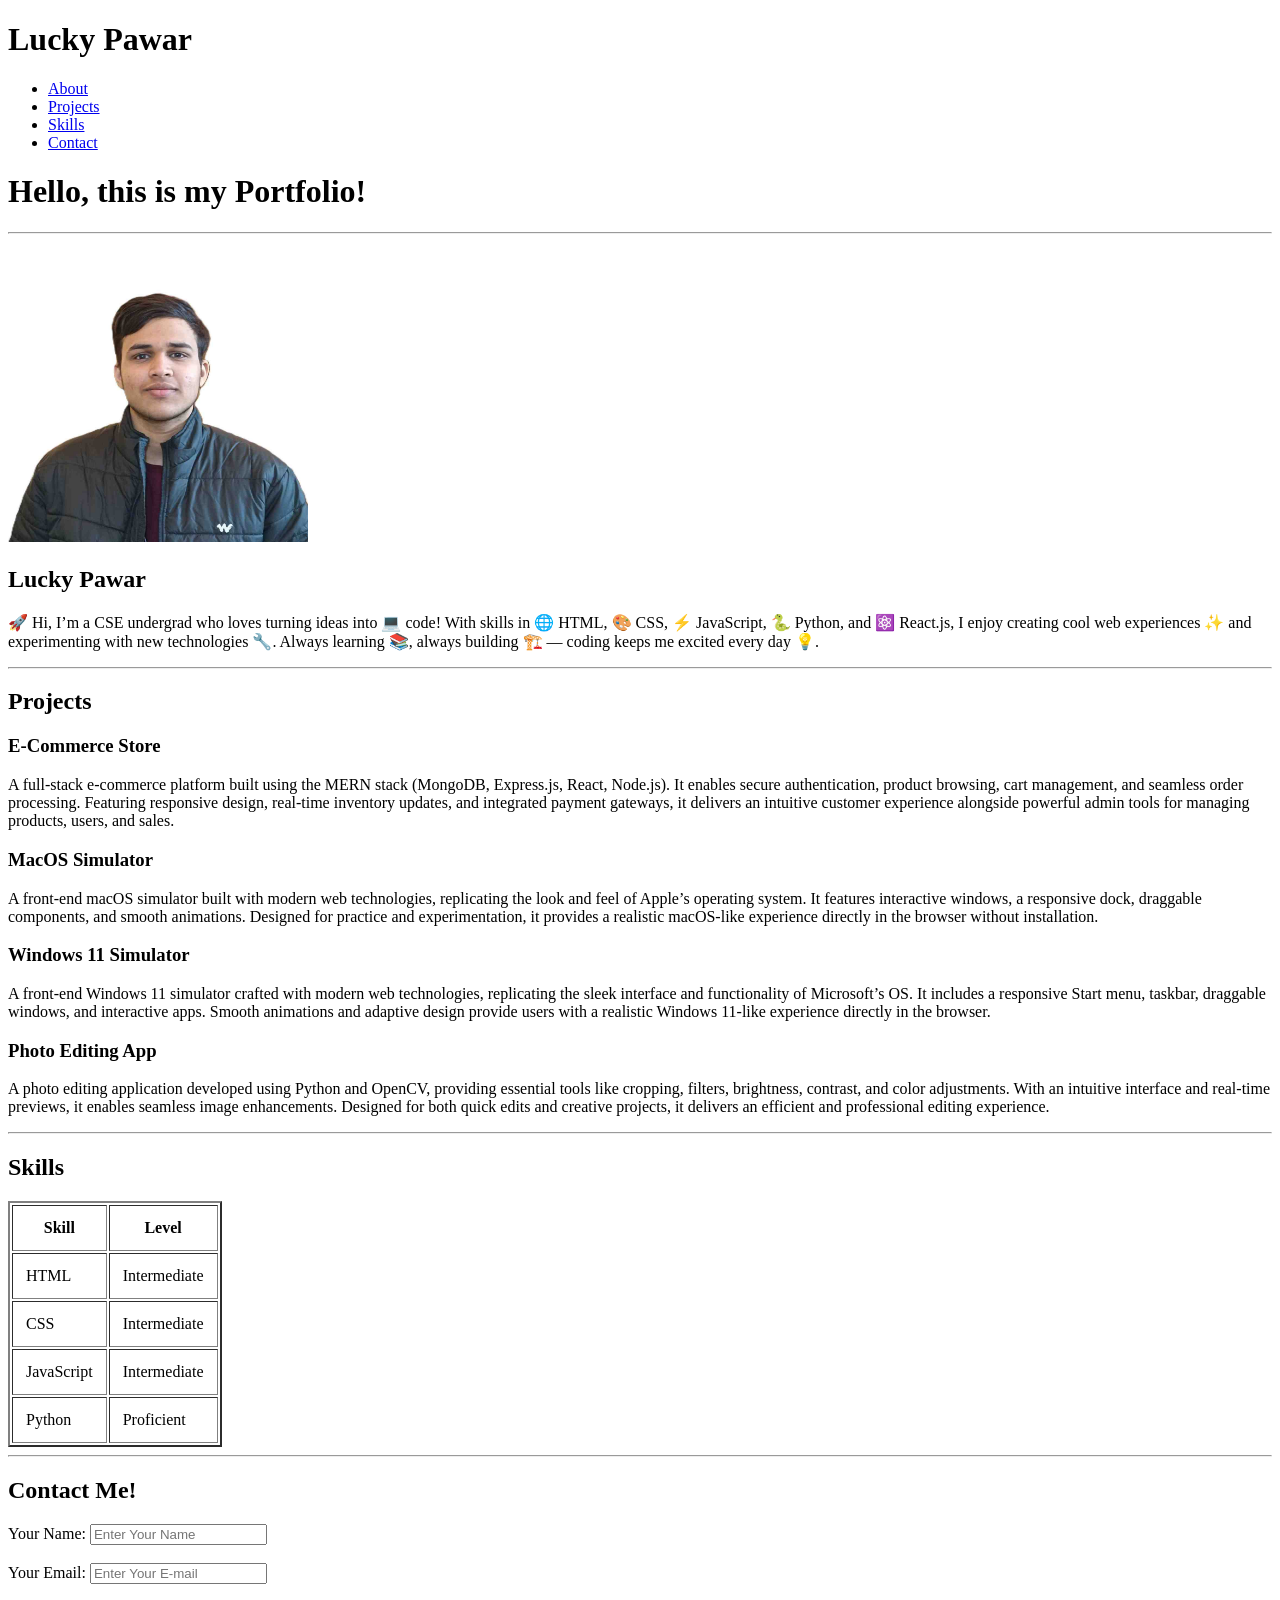
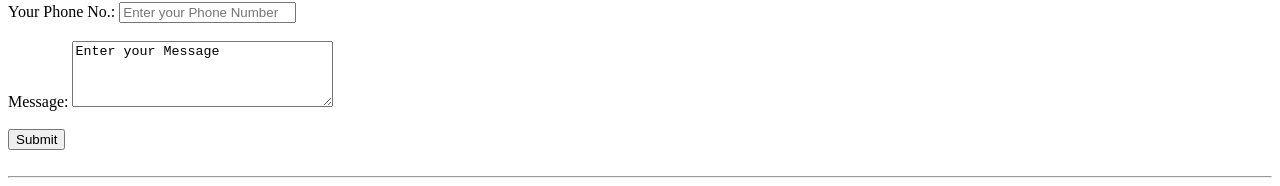
<file: Lab - 1/index.html>
<!DOCTYPE html>
<html lang="en">

<head>
    <meta charset="UTF-8">
    <meta name="viewport" content="width=device-width, initial-scale=1.0">
    <title>Protfolio Project - Lucky</title>
</head>

<body>
    <header>
        <h1>Lucky Pawar</h1>
        <nav>
            <ul>
                <li><a href="#hero">About</a></li>
                <li><a href="#projects">Projects</a></li>
                <li><a href="#skills">Skills</a></li>
                <li><a href="#contact">Contact</a></li>
            </ul>
        </nav>
    </header>
    <main>
        <h1>Hello, this is my Portfolio!</h1>
        <hr>
        <section id="hero">
            <img src="./Images/Photo.jpeg" alt="Photograph of Lucky Pawar" width="300">
            <h2>Lucky Pawar</h2>
            <p>🚀 Hi, I’m a CSE undergrad who loves turning ideas into 💻 code! With skills in 🌐 HTML, 🎨 CSS, ⚡
                JavaScript, 🐍 Python, and ⚛️ React.js, I enjoy creating cool web experiences ✨ and experimenting with
                new technologies 🔧. Always learning 📚, always building 🏗️ — coding keeps me excited every day 💡.</p>
            <hr>
        </section>
        <section id="projects">
            <h2>Projects</h2>
            <article>
                <h3>E-Commerce Store</h3>
                <p>A full-stack e-commerce platform built using the MERN stack (MongoDB, Express.js, React, Node.js). It
                    enables secure authentication, product browsing, cart management, and seamless order processing.
                    Featuring responsive design, real-time inventory updates, and integrated payment gateways, it
                    delivers an intuitive customer experience alongside powerful admin tools for managing products,
                    users, and sales.</p>
            </article>
            <article>
                <h3>MacOS Simulator</h3>
                <p>A front-end macOS simulator built with modern web technologies, replicating the look and feel of
                    Apple’s operating system. It features interactive windows, a responsive dock, draggable components,
                    and smooth animations. Designed for practice and experimentation, it provides a realistic macOS-like
                    experience directly in the browser without installation.</p>
            </article>
            <article>
                <h3>Windows 11 Simulator</h3>
                <p>A front-end Windows 11 simulator crafted with modern web technologies, replicating the sleek
                    interface and functionality of Microsoft’s OS. It includes a responsive Start menu, taskbar,
                    draggable windows, and interactive apps. Smooth animations and adaptive design provide users with a
                    realistic Windows 11-like experience directly in the browser.</p>
            </article>
            <article>
                <h3>Photo Editing App</h3>
                <p>A photo editing application developed using Python and OpenCV, providing essential tools like
                    cropping, filters, brightness, contrast, and color adjustments. With an intuitive interface and
                    real-time previews, it enables seamless image enhancements. Designed for both quick edits and
                    creative projects, it delivers an efficient and professional editing experience.</p>
            </article>
            <hr>
        </section>
        <section id="skills">
            <h2>Skills</h2>
            <table border="2" cellpadding="13">
                <thead>
                    <tr>
                        <th>Skill</th>
                        <th>Level</th>
                    </tr>
                </thead>
                <tbody>
                    <tr>
                        <td>HTML</td>
                        <td>Intermediate</td>
                    </tr>
                    <tr>
                        <td>CSS</td>
                        <td>Intermediate</td>
                    </tr>
                    <tr>
                        <td>JavaScript</td>
                        <td>Intermediate</td>
                    </tr>
                    <tr>
                        <td>Python</td>
                        <td>Proficient</td>
                    </tr>
                </tbody>
            </table>
            <hr>
        </section>
        <section id="contact">
            <h2>Contact Me!</h2>
            <form>
                <label for="name">Your Name: </label>
                <input type="text" name="name" id="name" placeholder="Enter Your Name" required>
                <br>
                <br>
                <label for="email">Your Email: </label>
                <input type="email" name="emial" id="email" placeholder="Enter Your E-mail" required>
                <br>
                <br>
                <label for="tel">Your Phone No.: </label>
                <input type="tel" name="tel" id="tel" pattern="[6-9][0-9]{9}" placeholder="Enter your Phone Number" required>
                <br>
                <br>
                <label for="msg">Message: </label>
                <textarea name="msg" id="msg" cols="30" rows="4" placeholder="Enter your Message">Enter your Message</textarea>
                <br>
                <br>
                <input type="submit" value="Submit">
                <br>
                <br>
            </form>
            <hr>
        </section>
    </main>
</body>

</html>
</file>
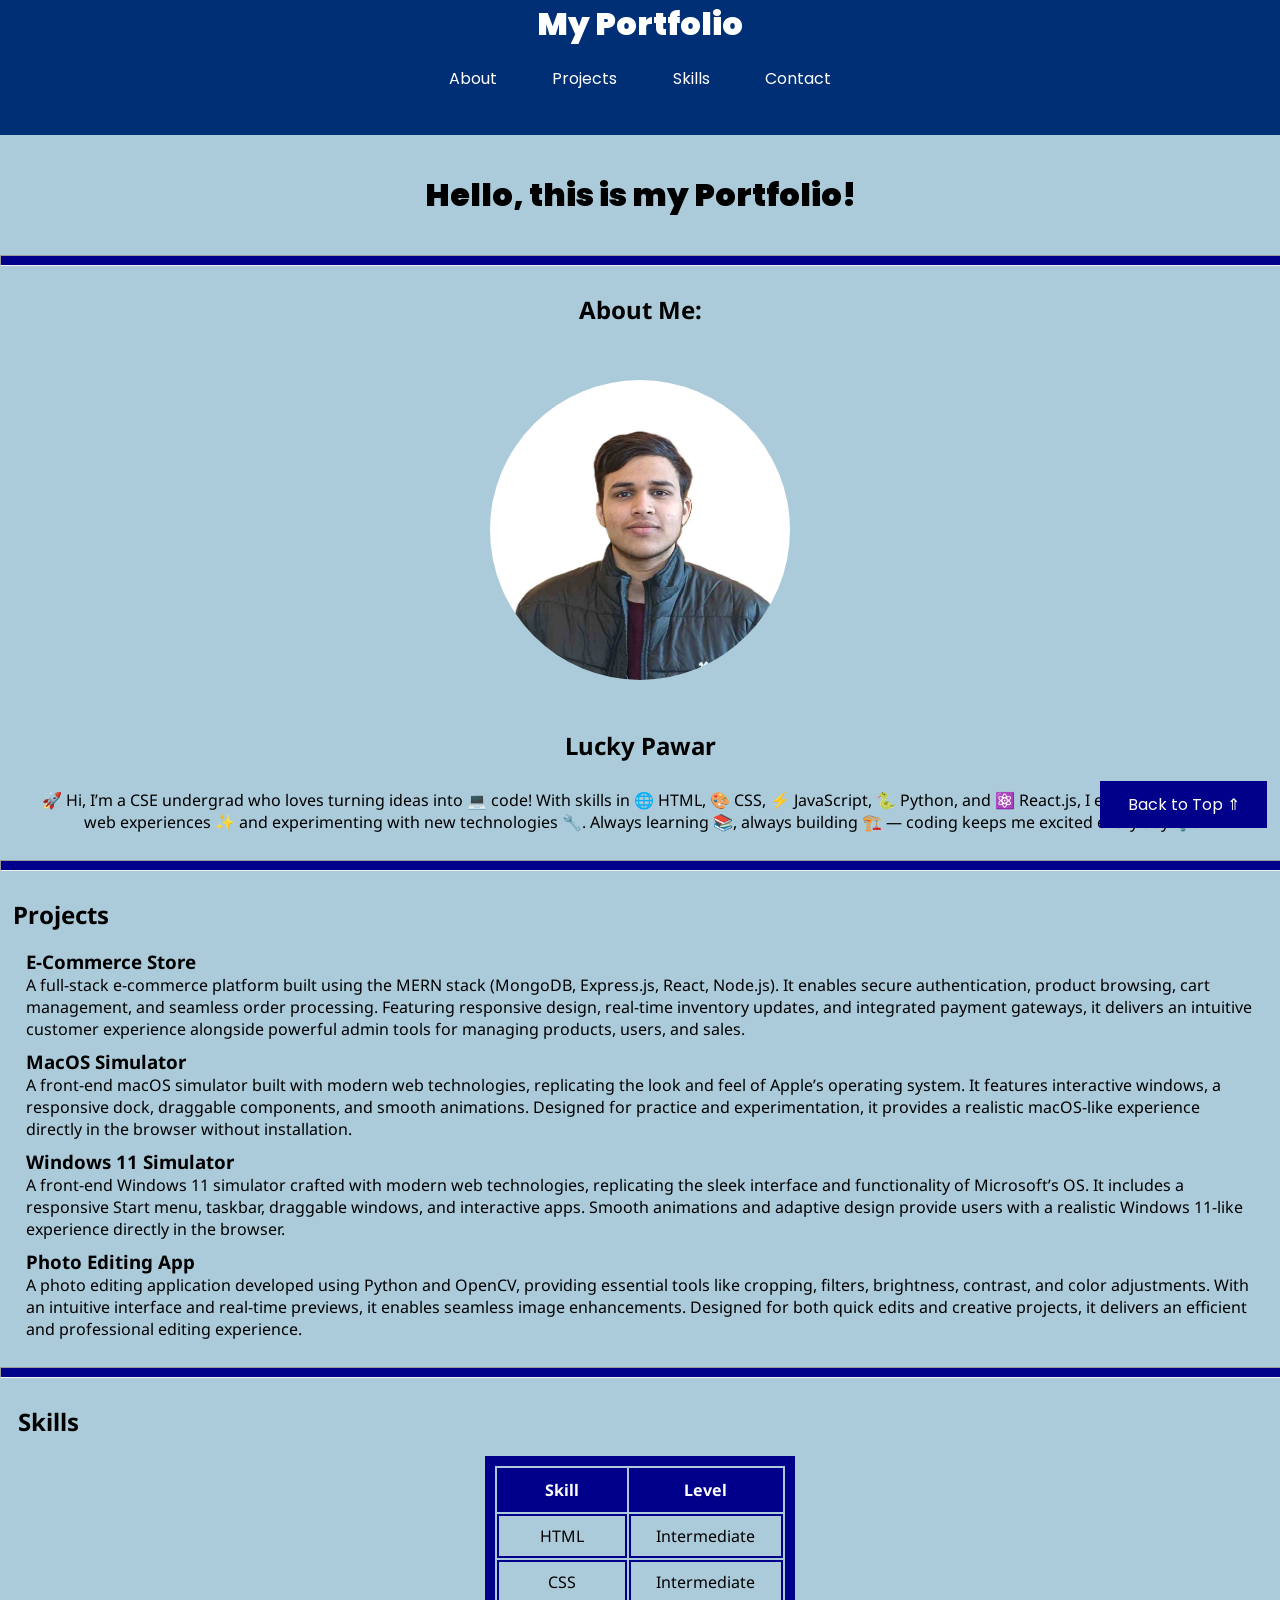
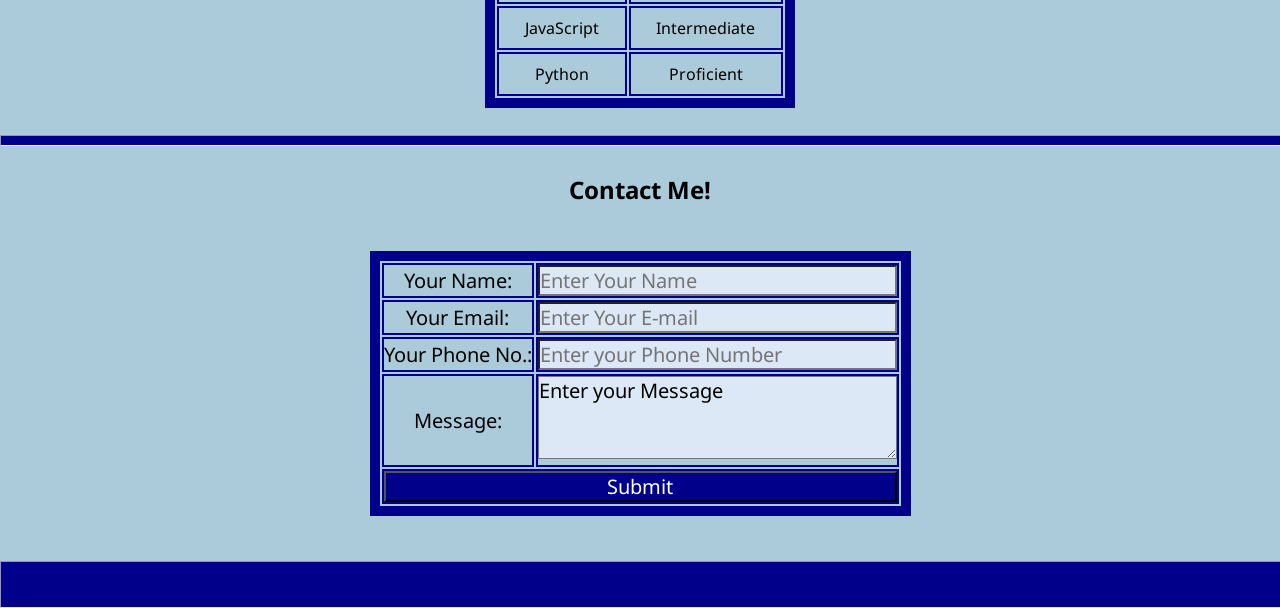
<file: Lab - 2/index.html>
<!DOCTYPE html>
<html lang="en">

<head>
    <meta charset="UTF-8">
    <meta name="viewport" content="width=device-width, initial-scale=1.0">
    <title>Protfolio Project - Lucky</title>
    <link rel="stylesheet" href="style.css">
    <link rel="preconnect" href="https://fonts.googleapis.com">
    <link rel="preconnect" href="https://fonts.gstatic.com" crossorigin>
    <link
        href="https://fonts.googleapis.com/css2?family=Noto+Sans:ital,wght@0,100..900;1,100..900&family=Poppins:ital,wght@0,100;0,200;0,300;0,400;0,500;0,600;0,700;0,800;0,900;1,100;1,200;1,300;1,400;1,500;1,600;1,700;1,800;1,900&display=swap"
        rel="stylesheet">
</head>

<body>
    <header>
        <h1>My Portfolio</h1>
        <nav>
            <ul>
                <li><a href="#hero">About</a></li>
                <li><a href="#projects">Projects</a></li>
                <li><a href="#skills">Skills</a></li>
                <li><a href="#contact">Contact</a></li>
            </ul>
        </nav>
    </header>
    <main>
        <h1>Hello, this is my Portfolio!</h1>
        <hr>
        <section id="hero">
            <h2>About Me:</h2>
            <img src="./Photo.jpeg" alt="Photograph of Lucky Pawar" width="300">
            <h2>Lucky Pawar</h2>
            <p>🚀 Hi, I’m a CSE undergrad who loves turning ideas into 💻 code! With skills in 🌐 HTML, 🎨 CSS, ⚡
                JavaScript, 🐍 Python, and ⚛️ React.js, I enjoy creating cool web experiences ✨ and experimenting with
                new technologies 🔧. Always learning 📚, always building 🏗️ — coding keeps me excited every day 💡.</p>
            <hr>
        </section>
        <section id="projects">
            <h2>Projects</h2>
            <article>
                <h3>E-Commerce Store</h3>
                <p>A full-stack e-commerce platform built using the MERN stack (MongoDB, Express.js, React, Node.js). It
                    enables secure authentication, product browsing, cart management, and seamless order processing.
                    Featuring responsive design, real-time inventory updates, and integrated payment gateways, it
                    delivers an intuitive customer experience alongside powerful admin tools for managing products,
                    users, and sales.</p>
            </article>
            <article>
                <h3>MacOS Simulator</h3>
                <p>A front-end macOS simulator built with modern web technologies, replicating the look and feel of
                    Apple’s operating system. It features interactive windows, a responsive dock, draggable components,
                    and smooth animations. Designed for practice and experimentation, it provides a realistic macOS-like
                    experience directly in the browser without installation.</p>
            </article>
            <article>
                <h3>Windows 11 Simulator</h3>
                <p>A front-end Windows 11 simulator crafted with modern web technologies, replicating the sleek
                    interface and functionality of Microsoft’s OS. It includes a responsive Start menu, taskbar,
                    draggable windows, and interactive apps. Smooth animations and adaptive design provide users with a
                    realistic Windows 11-like experience directly in the browser.</p>
            </article>
            <article>
                <h3>Photo Editing App</h3>
                <p>A photo editing application developed using Python and OpenCV, providing essential tools like
                    cropping, filters, brightness, contrast, and color adjustments. With an intuitive interface and
                    real-time previews, it enables seamless image enhancements. Designed for both quick edits and
                    creative projects, it delivers an efficient and professional editing experience.</p>
            </article>
            <hr>
        </section>
        <section id="skills">
            <h2>Skills</h2>
            <table border="2" cellpadding="13">
                <thead>
                    <tr>
                        <th>Skill</th>
                        <th>Level</th>
                    </tr>
                </thead>
                <tbody>
                    <tr>
                        <td>HTML</td>
                        <td>Intermediate</td>
                    </tr>
                    <tr>
                        <td>CSS</td>
                        <td>Intermediate</td>
                    </tr>
                    <tr>
                        <td>JavaScript</td>
                        <td>Intermediate</td>
                    </tr>
                    <tr>
                        <td>Python</td>
                        <td>Proficient</td>
                    </tr>
                </tbody>
            </table>
            <hr>
        </section>
        <section id="contact">
            <h2>Contact Me!</h2>
            <table>
                <form>
                    <tr>
                        <td><label for="name">Your Name: </label></td>
                        <td><input type="text" name="name" id="name" placeholder="Enter Your Name" required></td>
                    </tr>
                    <tr>
                        <td><label for="email">Your Email: </label></td>
                        <td><input type="email" name="emial" id="email" placeholder="Enter Your E-mail" required></td>
                    </tr>
                    <tr>

                        <td><label for="tel">Your Phone No.: </label></td>
                        <td><input type="tel" name="tel" id="tel" pattern="[6-9][0-9]{9}" placeholder="Enter your Phone Number" required></td>
                    </tr>
                    <tr>

                        <td><label for="msg">Message: </label></td>
                        <td><textarea name="msg" id="msg" cols="30" rows="3"
                            placeholder="Enter your Message">Enter your Message</textarea></td>
                    </tr>
                    <tr>
                        <td colspan="2">
                            <input type="submit" value="Submit">
                        </td>
                    </tr>
                </form>
            </table>
            <hr id="last">
        </section>
        <a id="btp" href="#hero">Back to Top &#8657;</a>
    </main>
</body>

</html>
</file>
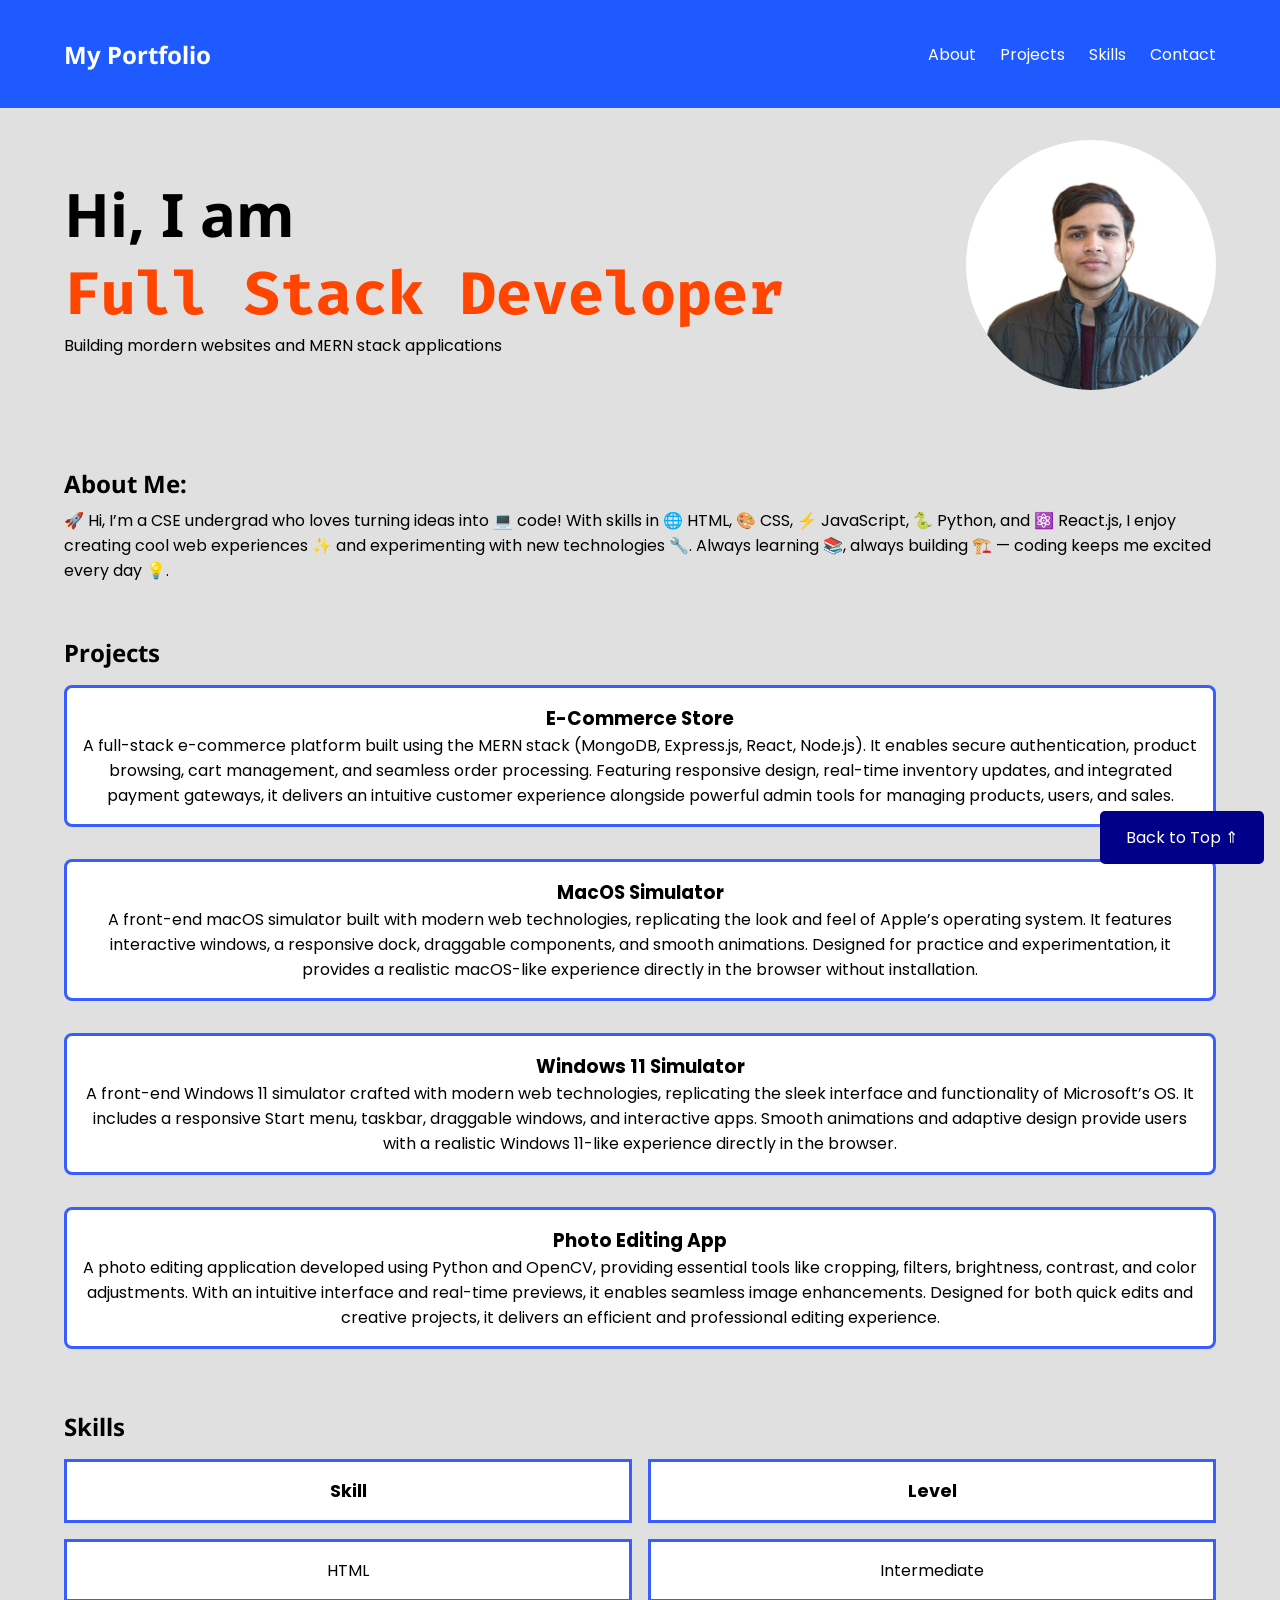
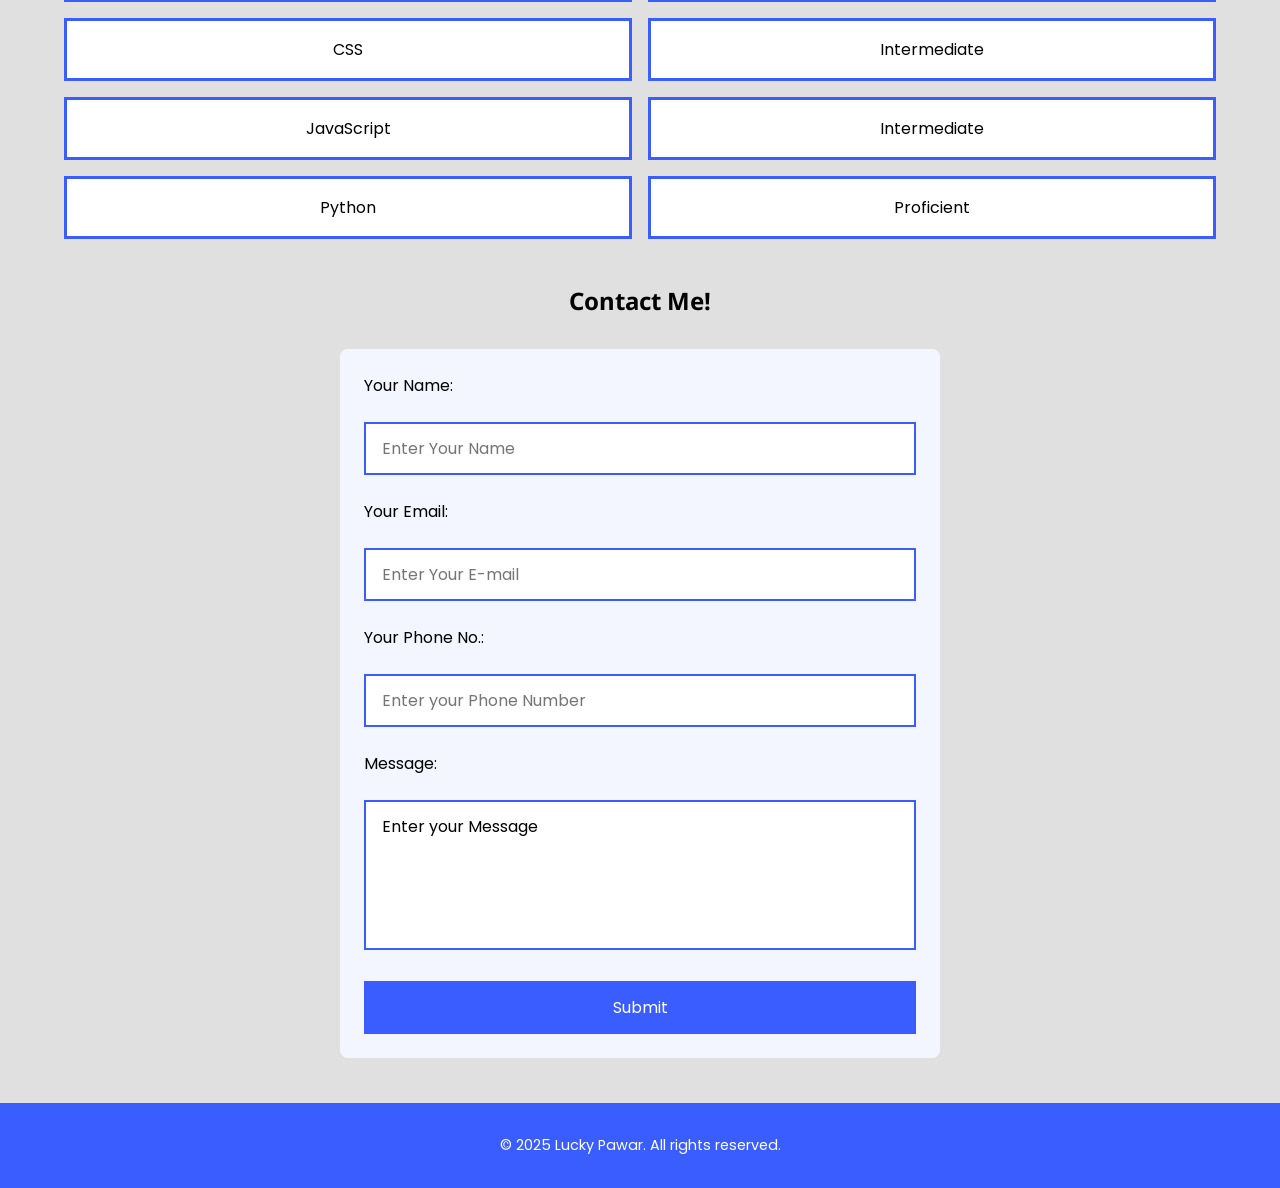
<file: Lab - 3/index.html>
<!DOCTYPE html>
<html lang="en">

<head>
    <meta charset="UTF-8">
    <meta name="viewport" content="width=device-width, initial-scale=1.0">
    <title>Protfolio Project - Lucky</title>
    <link rel="stylesheet" href="style.css">
    <link rel="preconnect" href="https://fonts.googleapis.com">
    <link rel="preconnect" href="https://fonts.gstatic.com" crossorigin>
    <link
        href="https://fonts.googleapis.com/css2?family=Fira+Code:wght@300..700&family=Noto+Sans:ital,wght@0,100..900;1,100..900&family=Poppins:ital,wght@0,100;0,200;0,300;0,400;0,500;0,600;0,700;0,800;0,900;1,100;1,200;1,300;1,400;1,500;1,600;1,700;1,800;1,900&display=swap"
        rel="stylesheet">
</head>

<body>
    <header>
        <h1>My Portfolio</h1>
        <nav>
            <ul>
                <li><a href="#hero">About</a></li>
                <li><a href="#projects">Projects</a></li>
                <li><a href="#skills">Skills</a></li>
                <li><a href="#contact">Contact</a></li>
            </ul>
        </nav>
    </header>
    <main>
        <!-- <h1>Hello, this is my Portfolio!</h1> -->
        <!-- <hr> -->
        <section id="hero">
            <div id="heroText">
                <h2>Hi, I am </h2>
                <h2 id="fsdText">Full Stack Developer</h2>
                <p>Building mordern websites and MERN stack applications</p>
            </div>
            <img src="./Photo.jpeg" alt="Photograph of Lucky Pawar" width="300">
        </section>
        <!-- <hr> -->
        <section id="about">
            <h2>About Me:</h2>
            <p>🚀 Hi, I’m a CSE undergrad who loves turning ideas into 💻 code! With skills in 🌐 HTML, 🎨 CSS, ⚡
                JavaScript, 🐍 Python, and ⚛️ React.js, I enjoy creating cool web experiences ✨ and experimenting with
                new technologies 🔧. Always learning 📚, always building 🏗️ — coding keeps me excited every day 💡.</p>
        </section>
        <!-- <hr> -->
        <section id="projects">
            <h2>Projects</h2>
            <article>
                <h3>E-Commerce Store</h3>
                <p>A full-stack e-commerce platform built using the MERN stack (MongoDB, Express.js, React, Node.js). It
                    enables secure authentication, product browsing, cart management, and seamless order processing.
                    Featuring responsive design, real-time inventory updates, and integrated payment gateways, it
                    delivers an intuitive customer experience alongside powerful admin tools for managing products,
                    users, and sales.</p>
            </article>
            <article>
                <h3>MacOS Simulator</h3>
                <p>A front-end macOS simulator built with modern web technologies, replicating the look and feel of
                    Apple’s operating system. It features interactive windows, a responsive dock, draggable components,
                    and smooth animations. Designed for practice and experimentation, it provides a realistic macOS-like
                    experience directly in the browser without installation.</p>
            </article>
            <article>
                <h3>Windows 11 Simulator</h3>
                <p>A front-end Windows 11 simulator crafted with modern web technologies, replicating the sleek
                    interface and functionality of Microsoft’s OS. It includes a responsive Start menu, taskbar,
                    draggable windows, and interactive apps. Smooth animations and adaptive design provide users with a
                    realistic Windows 11-like experience directly in the browser.</p>
            </article>
            <article>
                <h3>Photo Editing App</h3>
                <p>A photo editing application developed using Python and OpenCV, providing essential tools like
                    cropping, filters, brightness, contrast, and color adjustments. With an intuitive interface and
                    real-time previews, it enables seamless image enhancements. Designed for both quick edits and
                    creative projects, it delivers an efficient and professional editing experience.</p>
            </article>
            <!-- <hr> -->
        </section>
        <section id="skills">
            <h2>Skills</h2>
            <div class="tbody">
                <div class="card bold">Skill</div>
                <div class="card bold">Level</div>
                <div class="card">HTML</div>
                <div class="card">Intermediate</div>
                <div class="card">CSS</div>
                <div class="card">Intermediate</div>
                <div class="card">JavaScript</div>
                <div class="card">Intermediate</div>
                <div class="card">Python</div>
                <div class="card">Proficient</div>
            </div>
            <!-- <hr> -->
        </section>
        <section id="contact">
            <h2>Contact Me!</h2>
            <form>

                <div><label for="name">Your Name: </label></div>
                <div><input type="text" name="name" id="name" placeholder="Enter Your Name" required></div>

                <div><label for="email">Your Email: </label></div>
                <div><input type="email" name="emial" id="email" placeholder="Enter Your E-mail" required></div>


                <div><label for="tel">Your Phone No.: </label></div>
                <div><input type="tel" name="tel" id="tel" pattern="[6-9][0-9]{9}" placeholder="Enter your Phone Number"
                        required></div>

                <div><label for="msg">Message: </label></div>
                <div><textarea name="msg" id="msg" cols="30" rows="3"
                        placeholder="Enter your Message">Enter your Message</textarea></div>

                <div colspan="2">
                    <input type="submit" value="Submit">
                </div>
            </form>
            <!-- <hr id="last"> -->
        </section>
        <a id="btp" href="#hero">Back to Top &#8657;</a>
    </main>
    <footer>
        <p>&copy; 2025 Lucky Pawar. All rights reserved.</p>
    </footer>
</body>

</html>
</file>
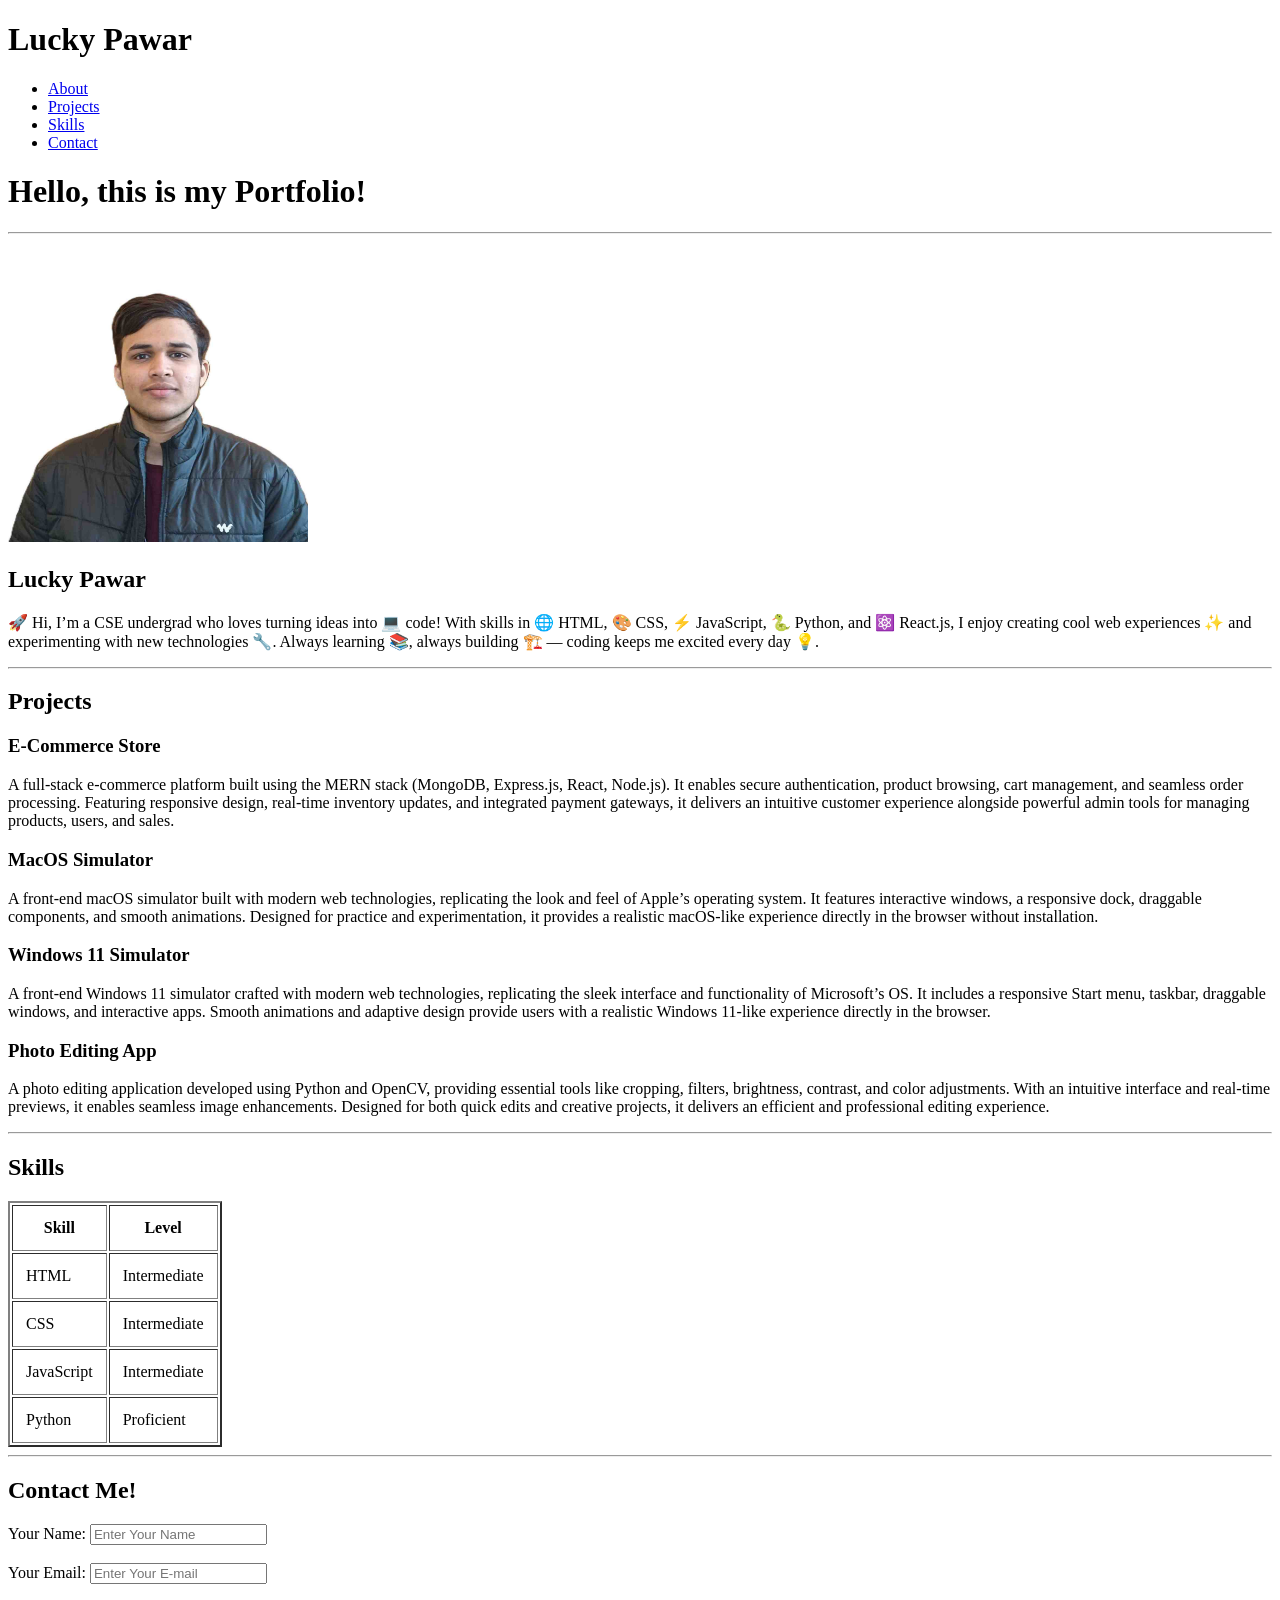
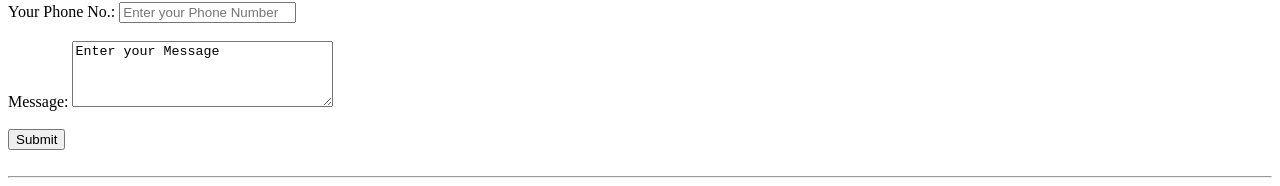
<file: Lab Assignment KRMU Web Dev-1 - Lucky/index.html>
<!DOCTYPE html>
<html lang="en">

<head>
    <meta charset="UTF-8">
    <meta name="viewport" content="width=device-width, initial-scale=1.0">
    <title>Protfolio Project - Lucky</title>
</head>

<body>
    <header>
        <h1>Lucky Pawar</h1>
        <nav>
            <ul>
                <li><a href="#hero">About</a></li>
                <li><a href="#projects">Projects</a></li>
                <li><a href="#skills">Skills</a></li>
                <li><a href="#contact">Contact</a></li>
            </ul>
        </nav>
    </header>
    <main>
        <h1>Hello, this is my Portfolio!</h1>
        <hr>
        <section id="hero">
            <img src="./Images/Photo.jpeg" alt="Photograph of Lucky Pawar" width="300">
            <h2>Lucky Pawar</h2>
            <p>🚀 Hi, I’m a CSE undergrad who loves turning ideas into 💻 code! With skills in 🌐 HTML, 🎨 CSS, ⚡
                JavaScript, 🐍 Python, and ⚛️ React.js, I enjoy creating cool web experiences ✨ and experimenting with
                new technologies 🔧. Always learning 📚, always building 🏗️ — coding keeps me excited every day 💡.</p>
            <hr>
        </section>
        <section id="projects">
            <h2>Projects</h2>
            <article>
                <h3>E-Commerce Store</h3>
                <p>A full-stack e-commerce platform built using the MERN stack (MongoDB, Express.js, React, Node.js). It
                    enables secure authentication, product browsing, cart management, and seamless order processing.
                    Featuring responsive design, real-time inventory updates, and integrated payment gateways, it
                    delivers an intuitive customer experience alongside powerful admin tools for managing products,
                    users, and sales.</p>
            </article>
            <article>
                <h3>MacOS Simulator</h3>
                <p>A front-end macOS simulator built with modern web technologies, replicating the look and feel of
                    Apple’s operating system. It features interactive windows, a responsive dock, draggable components,
                    and smooth animations. Designed for practice and experimentation, it provides a realistic macOS-like
                    experience directly in the browser without installation.</p>
            </article>
            <article>
                <h3>Windows 11 Simulator</h3>
                <p>A front-end Windows 11 simulator crafted with modern web technologies, replicating the sleek
                    interface and functionality of Microsoft’s OS. It includes a responsive Start menu, taskbar,
                    draggable windows, and interactive apps. Smooth animations and adaptive design provide users with a
                    realistic Windows 11-like experience directly in the browser.</p>
            </article>
            <article>
                <h3>Photo Editing App</h3>
                <p>A photo editing application developed using Python and OpenCV, providing essential tools like
                    cropping, filters, brightness, contrast, and color adjustments. With an intuitive interface and
                    real-time previews, it enables seamless image enhancements. Designed for both quick edits and
                    creative projects, it delivers an efficient and professional editing experience.</p>
            </article>
            <hr>
        </section>
        <section id="skills">
            <h2>Skills</h2>
            <table border="2" cellpadding="13">
                <thead>
                    <tr>
                        <th>Skill</th>
                        <th>Level</th>
                    </tr>
                </thead>
                <tbody>
                    <tr>
                        <td>HTML</td>
                        <td>Intermediate</td>
                    </tr>
                    <tr>
                        <td>CSS</td>
                        <td>Intermediate</td>
                    </tr>
                    <tr>
                        <td>JavaScript</td>
                        <td>Intermediate</td>
                    </tr>
                    <tr>
                        <td>Python</td>
                        <td>Proficient</td>
                    </tr>
                </tbody>
            </table>
            <hr>
        </section>
        <section id="contact">
            <h2>Contact Me!</h2>
            <form>
                <label for="name">Your Name: </label>
                <input type="text" name="name" id="name" placeholder="Enter Your Name" required>
                <br>
                <br>
                <label for="email">Your Email: </label>
                <input type="email" name="emial" id="email" placeholder="Enter Your E-mail" required>
                <br>
                <br>
                <label for="tel">Your Phone No.: </label>
                <input type="tel" name="tel" id="tel" pattern="[6-9][0-9]{9}" placeholder="Enter your Phone Number" required>
                <br>
                <br>
                <label for="msg">Message: </label>
                <textarea name="msg" id="msg" cols="30" rows="4" placeholder="Enter your Message">Enter your Message</textarea>
                <br>
                <br>
                <input type="submit" value="Submit">
                <br>
                <br>
            </form>
            <hr>
        </section>
    </main>
</body>

</html>
</file>
<file: Lab - 2/style.css>
/* Removing initial margin and padding */
* {
    margin: 0;
    padding: 0;
}

/* giving the body background color and removing extra overflow */

body {
    background-color: rgb(172, 203, 218);
    overflow-x: hidden;
}

/* styling the header */
header {
    width: 100vw;
    height: 15vh;
    background-color: rgb(0, 47, 117);
    text-align: center;
    position: sticky;
    top: 0;
}

header h1 {
    color: white;
    font-family: poppins, sans-serif;
    font-weight: 900;
}

header nav ul {
    list-style-type: none;
    font-family: poppins, sans-serif;
    font-weight: 400;
}
header nav ul li{
    display: inline-block;
    margin: 2vh 2vw;
}

header nav ul li a {
    text-decoration: none;
    color: white;
}

header nav ul li a:hover{
    text-decoration: underline;
}

/* styling the prominent main tag components */

main h1 {
    text-align: center;
    font-family: poppins, sans-serif;
    font-weight: 900;
    margin: 4vh auto;
}

main hr {
    width: 100vw;
    height: 1vh;
    background-color: darkblue;
    margin: 3vh 0;
}

/* styling the hero section  */

#hero {
    text-align: center;
}

#hero img {
    border-radius: 50%;
    margin: 5vh;
}

#hero img:hover {
    outline: 10px solid darkblue;
    cursor: pointer;
}

#hero h2 {
    cursor: pointer;
    font-family: 'Noto sans', 'Gill Sans', 'Gill Sans MT', Calibri, 'Trebuchet MS', sans-serif;
    margin: 0 auto 1vh auto;
}

#hero p {
    font-family: 'Noto sans', 'Gill Sans', 'Gill Sans MT', Calibri, 'Trebuchet MS', sans-serif;
    margin: 3vh;
}

/* styling the project section */

#projects h2 {
    font-family: 'Noto sans', 'Gill Sans', 'Gill Sans MT', Calibri, 'Trebuchet MS', sans-serif;
    margin: 2vh 1vw;
}

#projects article {
    font-family: 'Noto sans', 'Gill Sans', 'Gill Sans MT', Calibri, 'Trebuchet MS', sans-serif;
    margin: 1vh 2vw;
}

#projects article:hover {
    border: 8px solid darkblue;
    box-sizing: border-box;
    padding: 2vh 2vw;
    background-color: rgb(213, 227, 235);
    cursor: pointer;
}

/* styling the skills section */

#skills h2 {
    cursor: pointer;
    font-family: 'Noto sans', 'Gill Sans', 'Gill Sans MT', Calibri, 'Trebuchet MS', sans-serif;
    margin: 2vh;
}

#skills table {
    margin: auto;
    border: 10px solid darkblue;
    font-family: 'Noto sans', 'Gill Sans', 'Gill Sans MT', Calibri, 'Trebuchet MS', sans-serif;
}

#skills th{
    padding: 1vh 2vw;
    border: 2px solid darkblue;
    text-align: center;
    cursor: pointer;
    background-color: darkblue;
    color: white;
}

#skills td {
    padding: 1vh 2vw;
    border: 2px solid darkblue;
    text-align: center;
    cursor: pointer;
}

#skills td:hover {
    background-color: rgb(213, 227, 235);
}

#skills th:hover {
    background-color: rgb(213, 227, 235);
    color: black;
}

/* styling the contact section */

#contact{
    text-align: center;
    font-family: 'Noto sans', 'Gill Sans', 'Gill Sans MT', Calibri, 'Trebuchet MS', sans-serif;
}
#contact table{
    border: 10px solid darkblue;
    margin: 5vh auto;
}
#contact td{
    border: 2px solid darkblue;
    font-family: 'Noto sans', 'Gill Sans', 'Gill Sans MT', Calibri, 'Trebuchet MS', sans-serif;
    font-size: 20px;
}

#contact td > input,textarea {
    font-size: 20px;
    font-family: 'Noto sans', 'Gill Sans', 'Gill Sans MT', Calibri, 'Trebuchet MS', sans-serif;
    height: 100%;
    width: 100%;
    box-sizing: border-box;
    background-color: rgb(220, 232, 245);
}

#contact td > input[type="submit"]{
    background-color: darkblue;
    color: white;
}

/* styling the last hr tag for bold line */

#last {
    font-family: 'Noto sans', 'Gill Sans', 'Gill Sans MT', Calibri, 'Trebuchet MS', sans-serif;
    height: 5vh;
    margin: auto;
}

/* styling the back to top button */

#btp{
    padding: 1vh 2vw;
    font-size: 1rem;
    background-color: darkblue;
    color: white;
    border: 2px solid darkblue;
    position: fixed;
    bottom: 8vh;
    right: 1vw;
    cursor: pointer;
    text-decoration: none;
    font-family: poppins, sans-serif;
}
#btp:hover{
    background-color: rgb(0, 0, 184);
}
</file>
<file: Lab - 3/style.css>
/* general styling */
* {
    padding: 0;
    margin: 0;
    font-family: 'Poppins', sans-serif; /* Added quotes for better font-family handling */
    box-sizing: border-box; /* Crucial for responsive design: padding and border don't increase the element's total width/height */
}

h2 {
    font-family: 'Noto Sans', 'Poppins', sans-serif;
}

body {
    background-color: rgb(224, 224, 224);
    /* Set a base font size for rem units to scale from easily */
    font-size: 16px;
}

/* Styling the header */
header {
    width: 100vw;
    height: 12vh; /* Reduced height slightly for smaller screens */
    background-color: rgb(30, 90, 255);
    display: flex;
    flex-direction: row;
    justify-content: space-between;
    align-items: center;
    padding: 0 5vw; /* Added horizontal padding to prevent content touching edges */
}

header h1 {
    /* Removed margin-left: 2vw as padding is on the header now */
    color: white;
    font-family: 'Noto Sans', 'Gill Sans', 'Gill Sans MT', Calibri, 'Trebuchet MS', sans-serif;
    font-size: 1.5rem; /* Use rem for scalable text */
}

header nav ul {
    display: flex;
    gap: 1.5rem; /* Use rem for scalable gaps */
    /* Removed margin-right: 5vw as padding is on the header now */
    list-style-type: none;
}

header nav ul li a {
    color: white;
    text-decoration: none;
    font-size: 1rem;
}

/* --- Main Content --- */

/* styling the main */
main h1 {
    text-align: center;
    margin: 2rem 0; /* Use rem for scalable vertical margins */
    font-size: 2rem;
}

/* styling hero */
#hero {
    height: auto; /* Changed from fixed 60vh to auto to allow content to dictate height on small screens */
    width: 100vw;
    display: flex;
    flex-direction: row; /* Default for large screens */
    align-items: center;
    justify-content: space-between;
    padding: 2rem 5vw;
}

#hero img {
    /* Removed fixed margin-right: 4vw and replaced with padding on the container */
    max-width: 250px; /* Set a max-width to control size on large screens */
    width: 30vw; /* Use vw to scale with viewport */
    height: auto;
    border-radius: 50%;
    cursor: pointer;
    order: 2; /* Ensure image is on the right for desktop first */
}

#hero img:hover {
    outline: 12px solid rgb(33, 103, 255);
}

#heroText {
    /* Removed fixed margin-left: 5vw and replaced with padding on the container */
    font-size: 2.5rem; /* Reduced base size, will scale up in media query if needed */
    flex: 1; /* Allow text to take available space */
    margin-right: 2rem;
    order: 1;
}

#heroText p {
    font-size: 1rem;
}

#fsdText {
    color: orangered;
    animation: fsd 3s linear infinite alternate;
    font-family: 'Fira Code iScript', 'Fira Code', 'Cascadia Code', 'Noto Sans', 'Poppins', sans-serif;
}

@keyframes fsd {
    0% {
        color: orange;
    }
    50% {
        color: orangered;
    }
    100% {
        color: red;
    }
}

/* styling about, projects, skills, contact base styles */

#about, #projects, #skills, #contact {
    padding: 0 5vw; /* Apply consistent horizontal padding */
    margin-top: 5vh;
}

/* styling about */
#about p {
    padding: 0.5rem 0; /* Use rem for vertical padding */
}

/* styling projects */
#projects {
    display: flex;
    flex-direction: column;
}

article {
    border-radius: 0.5rem; /* Use rem for border radius */
    border: 3px solid rgb(57, 93, 255); /* Reduced border size for better scaling */
    background-color: white;
    cursor: pointer;
    text-align: center;
    height: auto; /* Changed from fixed 15vh to auto */
    min-height: 100px;
    margin: 1rem 0; /* Use rem for margins */
    transition-duration: 0.5s; /* Faster transition for better UX */
    padding: 1rem; /* Use rem for padding */
}

article:hover {
    min-height: 120px; /* Adjust min-height on hover instead of a fixed height */
    background-color: aliceblue;
}

/* styling skills */
#skills h2 {
    margin-bottom: 1rem;
}

.card {
    height: auto;
    min-height: 50px;
    background-color: white;
    padding: 1rem 0.5rem;
    border: 3px solid rgb(57, 93, 255);
    text-align: center;
    cursor: pointer;
    transition-duration: 0.5s;
}

.card:hover {
    background-color: aliceblue;
}

.bold {
    font-weight: bolder;
    font-size: 1.1rem;
}

/* styling skills grid */
#skills .tbody {
    display: grid;
    /* Use a simple 2-column layout by default */
    grid-template-columns: repeat(2, 1fr); 
    gap: 1rem;
}

/* styling contact */
#contact {
    display: flex;
    flex-direction: column;
    align-items: center;
}

#contact form {
    width: 90%; /* Start with 90% width for small screens */
    max-width: 600px; /* Limit max width for large screens */
    background-color: rgb(243, 245, 255);
    display: flex;
    flex-direction: column;
    gap: 1.5rem;
    padding: 1.5rem;
    border-radius: 0.5rem;
    margin-top: 2rem;
}

#contact form input {
    width: 100%; /* Changed from 90% to 100% for full-width fields */
    border: 2px solid rgb(57, 93, 255);
    padding: 0.75rem 1rem;
    font-size: 1rem;
}

#contact form input[type='submit'] {
    width: 100%; /* Changed from 99% to 100% */
    background-color: rgb(57, 93, 255);
    cursor: pointer;
    color: white;
}

#contact form textarea {
    border: 2px solid rgb(57, 93, 255);
    resize: none;
    width: 100%; /* Changed from 98% to 100% */
    padding: 0.75rem 1rem;
    min-height: 150px;
    font-size: 1rem;
}

/* styling the footer */
footer {
    width: 100%;
    /* height: 20%; -- removed fixed height, let content define it */
    padding: 2rem 5vw;
    background-color: rgb(57, 93, 255);
    text-align: center;
    margin-top: 5vh; /* Use margin-top instead of margin: 5vh 0 */
    color: white;
    font-family: 'Poppins', sans-serif;
    font-size: 0.9rem;
}

/* styling the back to top button */
#btp {
    padding: 0.75rem 1.5rem;
    font-size: 1rem;
    background-color: darkblue;
    color: white;
    border: 2px solid darkblue;
    position: fixed;
    bottom: 4vh; /* Move up slightly from 8vh to look better */
    right: 1rem; /* Use rem for fixed positioning */
    cursor: pointer;
    text-decoration: none;
    font-family: 'Poppins', sans-serif;
    z-index: 1000;
    border-radius: 5px;
}

#btp:hover {
    background-color: rgb(0, 0, 184);
}

/* =======================================================
   RESPONSIVENESS: MEDIA QUERIES
   ======================================================= */

/* Small Screens (e.g., Mobile Phones, up to ~768px) */
@media (max-width: 768px) {
    /* --- HEADER --- */
    header {
        height: auto; /* Allow header to expand if navigation wraps */
        flex-direction: column;
        align-items: flex-start;
        padding-top: 1rem;
        padding-bottom: 1rem;
    }

    header h1 {
        margin-bottom: 0.5rem;
    }

    header nav {
        width: 100%; /* Ensure nav takes full width */
    }

    header nav ul {
        gap: 1rem;
        margin-right: 0;
        flex-wrap: wrap; /* Allow navigation items to wrap */
        justify-content: center;
    }
    
    /* --- HERO SECTION --- */
    #hero {
        flex-direction: column; /* Stack elements vertically on small screens */
        text-align: center;
        padding: 4rem 5vw;
    }

    #hero img {
        width: 50vw; /* Make image larger on mobile */
        max-width: 200px;
        margin-bottom: 2rem; /* Add space below image */
        order: 1; /* Move image to the top */
    }

    #heroText {
        font-size: 1.8rem; /* Scale down title text for mobile */
        margin-right: 0;
        order: 2;
    }
    
    /* --- SKILLS SECTION --- */
    #skills .tbody {
        grid-template-columns: 1fr; /* Single column layout for skills on small screens */
    }
    
    /* --- CONTACT FORM --- */
    #contact form {
        width: 95%; /* Make the form take up more width on smaller devices */
    }
}

/* Medium Screens (e.g., Tablets, 769px to ~1024px) */
@media (min-width: 769px) and (max-width: 1024px) {
    /* --- HERO SECTION --- */
    #hero img {
        width: 20vw; /* Keep image smaller on tablets */
        max-width: 150px;
    }
    
    #heroText {
        font-size: 2rem; /* Slightly smaller text for tablets */
    }
}
</file>
